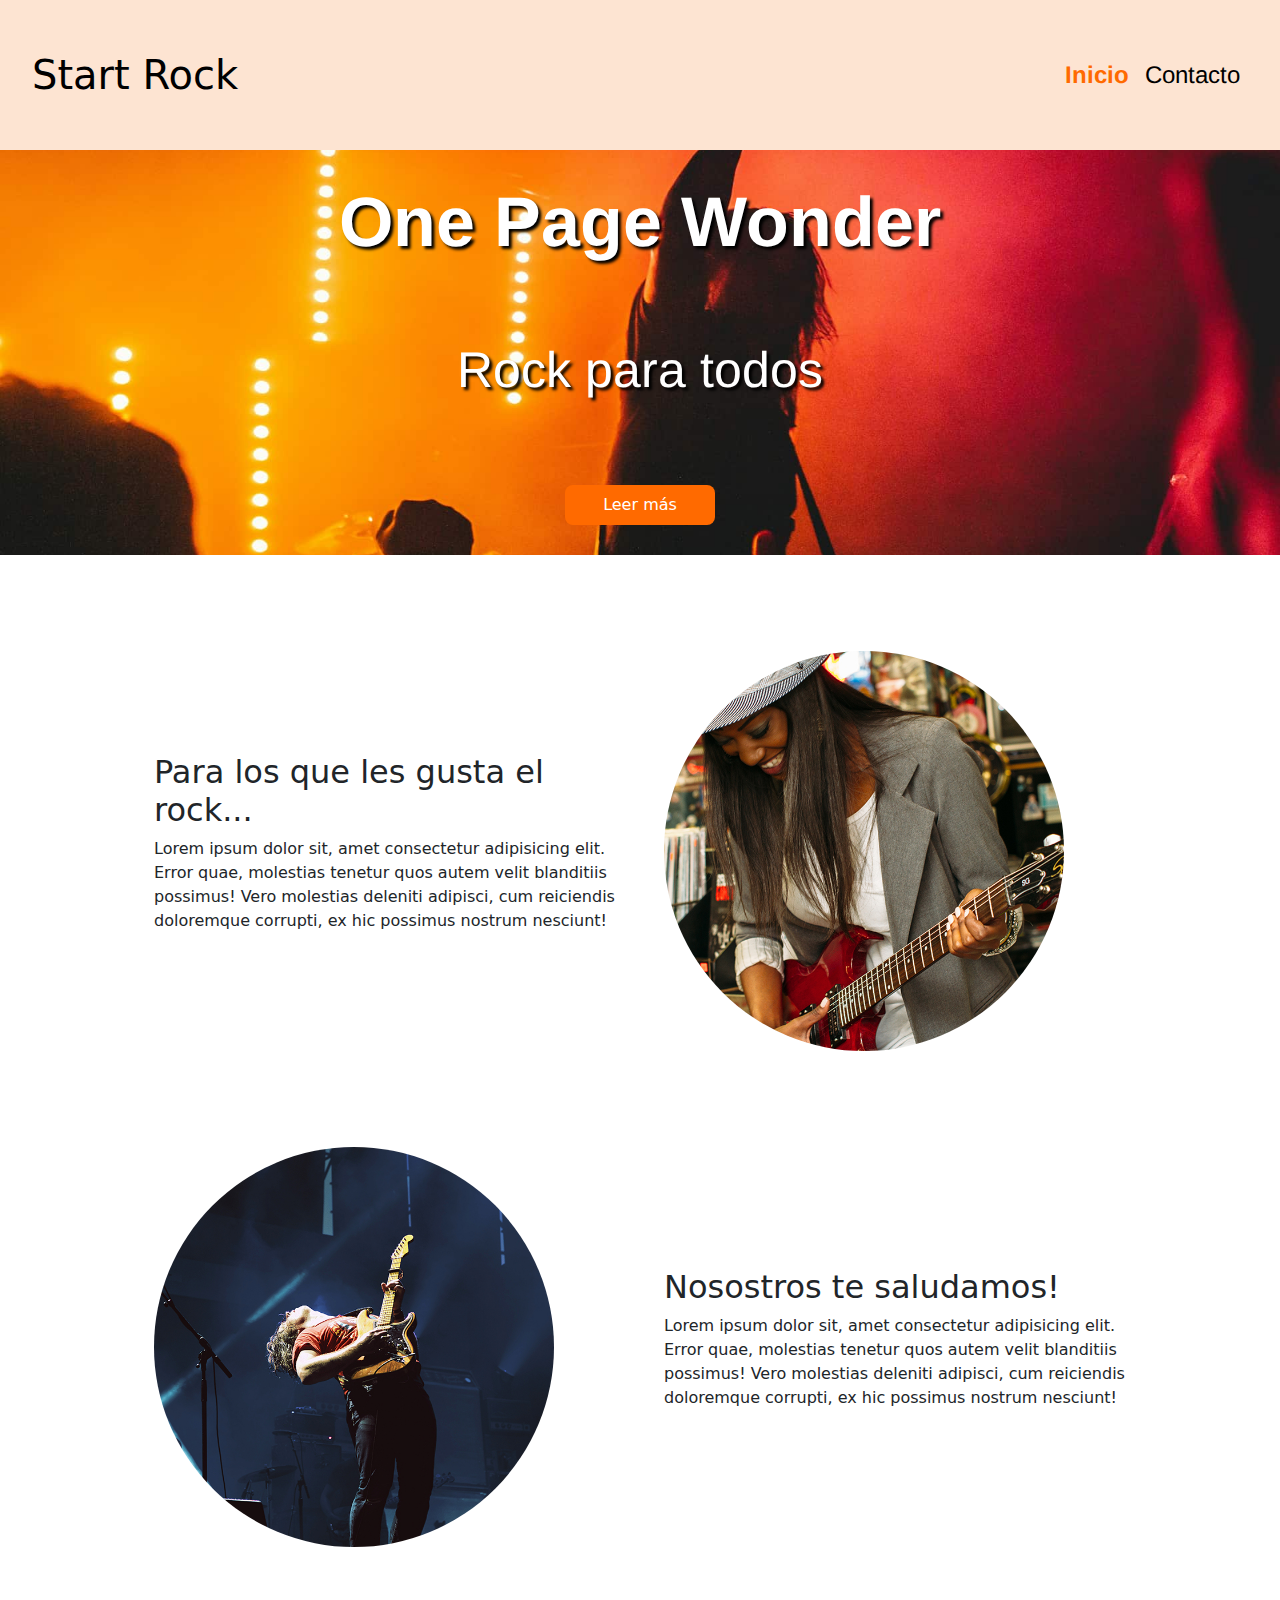
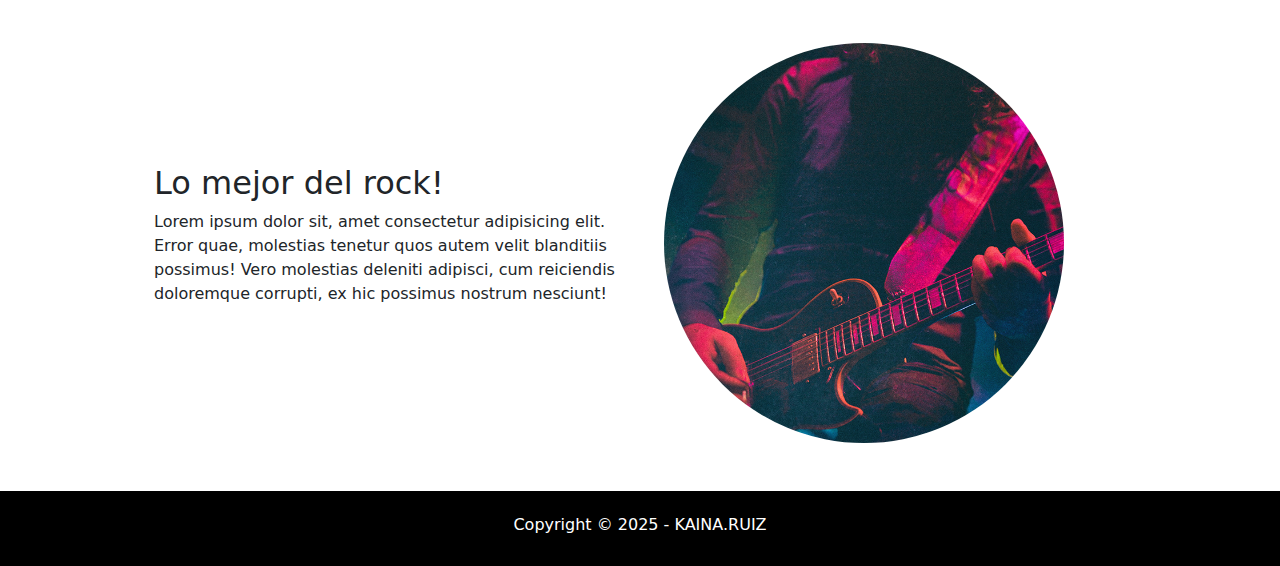
<file: index.html>
<!DOCTYPE html>
<html lang="es">

<head>
    <meta charset="UTF-8">
    <meta name="viewport" content="width=device-width, initial-scale=1.0">

    <title>Kaina Rock</title>

    <link href="css/bootstrap.min.css" rel="stylesheet"
        integrity="sha384-sRIl4kxILFvY47J16cr9ZwB07vP4J8+LH7qKQnuqkuIAvNWLzeN8tE5YBujZqJLB" crossorigin="anonymous">
    <link rel="stylesheet" href="css/estilos.css">
    <link rel="shortcut icon" href="imagenes/favicon.ico" type="image/x-icon">

</head>

<body>
    <header class="container-fluid bg-fondo p-3">
        <nav class="navbar navbar-expand-lg ">
            <div class="container-fluid p-3">
                <a class="navbar-brand " href="#"><span class="logo fs-1">Start Rock</span></a>
                <button class="navbar-toggler" type="button" data-bs-toggle="collapse" data-bs-target="#navbarNav"
                    aria-controls="navbarNav" aria-expanded="false" aria-label="Toggle navigation">
                    <span class="navbar-toggler-icon"></span>
                </button>
                <div class="collapse navbar-collapse" id="navbarNav">
                    <ul class="navbar-nav ms-auto">
                        <li class="nav-item">
                            <a class="nav-link active fs-5" aria-current="page" href="index.html"><span
                                    class="menu-activado fs-4">Inicio</span></a>
                        </li>
                        <li class="nav-item">
                            <a class="nav-link fs-5" href="contacto.html"><span
                                    class="menu-desactivado fs-4">Contacto</span></a>
                        </li>
                    </ul>
                </div>
            </div>
        </nav>
    </header>
    <main>
        <section class="fondo d-flex flex-column align-items-center justify-content-around">
            <h1 class="titulo-hero text-white text-center">One Page Wonder</h1>
            <p class="texto-hero text-white text-center">Rock para todos</p>
            <button class="text-white btn-orange rounded-3 p-2 ">Leer más</button>
        </section>

        <article class="container mt-5">

            <div class="row justify-content-center align-items-center g-5 order-md-1 m-sm-5">
                <div class="col-md-6 col-sm-12 ">
                    <h2 class="texto fw-normal">Para los que les gusta el rock...</h2>
                    <p class="text fw-light">Lorem ipsum dolor sit, amet consectetur adipisicing elit. Error quae,
                        molestias tenetur quos autem velit blanditiis possimus! Vero molestias deleniti adipisci, cum
                        reiciendis doloremque corrupti, ex hic possimus nostrum nesciunt!</p>
                </div>
                <div class="col-md-6 col-sm-12 "><img class="rounded-circle m-img" src="imagenes/01.jpg" alt=""
                        width="400px"></div>

            </div>
            <div class="row justify-content-center align-items-center g-5 order-md-2 m-sm-5">
                <div class="col-md-6 col-sm-12 order-md-2">
                    <h2 class="texto fw-normal">Nosostros te saludamos!</h2>
                    <p class="text fw-light">Lorem ipsum dolor sit, amet consectetur adipisicing elit. Error quae,
                        molestias tenetur quos autem velit blanditiis possimus! Vero molestias deleniti adipisci, cum
                        reiciendis doloremque corrupti, ex hic possimus nostrum nesciunt!</p>
                </div>
                <div class="col-md-6 col-sm-12 order-md-1"><img class="rounded-circle " src="imagenes/02.jpg" alt=""
                        width="400px"></div>
            </div>

            <div class="row justify-content-center align-items-center g-5 order-md-3 m-sm-5">

                <div class="col-md-6 col-sm-12 ">
                    <h2 class="texto fw-normal">Lo mejor del rock!</h2>
                    <p class="text fw-light">Lorem ipsum dolor sit, amet consectetur adipisicing elit. Error quae,
                        molestias tenetur quos autem velit blanditiis possimus! Vero molestias deleniti adipisci, cum
                        reiciendis doloremque corrupti, ex hic possimus nostrum nesciunt!</p>
                </div>
                <div class="col-md-6 col-sm-12 "><img class="rounded-circle m-img" src="imagenes/03.jpg" alt=""
                        width="400px"></div>

            </div>


        </article>

    </main>
    <footer class="container-fluid bg-black p-4 mt-5">
        <h2 class="text-white fs-6 texto text-center">Copyright © 2025 - KAINA.RUIZ</h2>

    </footer>


    <script src="js/bootstrap.bundle.min.js"
        integrity="sha384-FKyoEForCGlyvwx9Hj09JcYn3nv7wiPVlz7YYwJrWVcXK/BmnVDxM+D2scQbITxI" crossorigin="anonymous">
        </script>
</body>

</html>
</file>
<file: css/estilos.css>
/* configuración inicial */

/* coloque aca el @font face para llamar la la fuente arimo } */
@font-face {
   font-family: Arimo-Regular;
   src: url(../fuente/Arimo-Regular.ttf);
}

@font-face {
   font-family: Arimo-Bold;
   src: url(../fuente/Arimo-Bold.ttf);
}

/* Puede utilizar dos colores adicionales aparte del negro blanco y gris 
 */
:root {
   --fuente-bold: Arimo-Bold;
   --fuente-regu: Arimo-Regular;
   --blanco: #fff;
   --negro: #000;
   --gris: #989a9b;
   --fondo: #fde4d2;
   --color1: #f1904a;
   --orange: #ff6a00;
}

body {
   /* Coloque acá la fuente para utilizar en todo el sitio */
}

/* ******** COLOQUE DEBAJO TODOS LOS ESTILOS PERSONALES ******* */
.texto-hero {
   font-family: Arimo-Regular;
   font-size: 50px;
   text-shadow: 3px 3px 3px black;

}

.titulo-hero {
   font-family: Arimo-Bold;
   font-size: 70px;
   text-shadow: 3px 3px 3px black;
}

.texto- {
   font-family: Arimo-Regular;
}

.texto-bol {
   font-family: Arimo-Bold;
}

.bg-fondo {
   background-color: var(--fondo);
}

.bg-gris {
   background-color: var(--gris);
}

.orange {
   color: var(--orange);
}

.bg-orange {
   background-color: var(--orange);
}

.color1 {
   color: var(--color1);
}

.bg-ori {
   background-color: var(--color1);
}

.btn-orange {
   background-color: var(--orange);
   width: 150px;
   border: var(--orange);

}




.menu-activado {
   font-family: Arimo-Bold;
   color: var(--orange);

}

.menu-desactivado {
   font-family: Arimo-Regular;
   color: #000;

}

.fondo {
   height: 45vh;
   background-image: url("../imagenes/hero.jpg");
   background-repeat: no-repeat;
   background-size: cover;
   background-position: center;
}

.whats {
   width: 60px;
   position: fixed;
}

.whats:hover {
   cursor: pointer;

}
</file>
